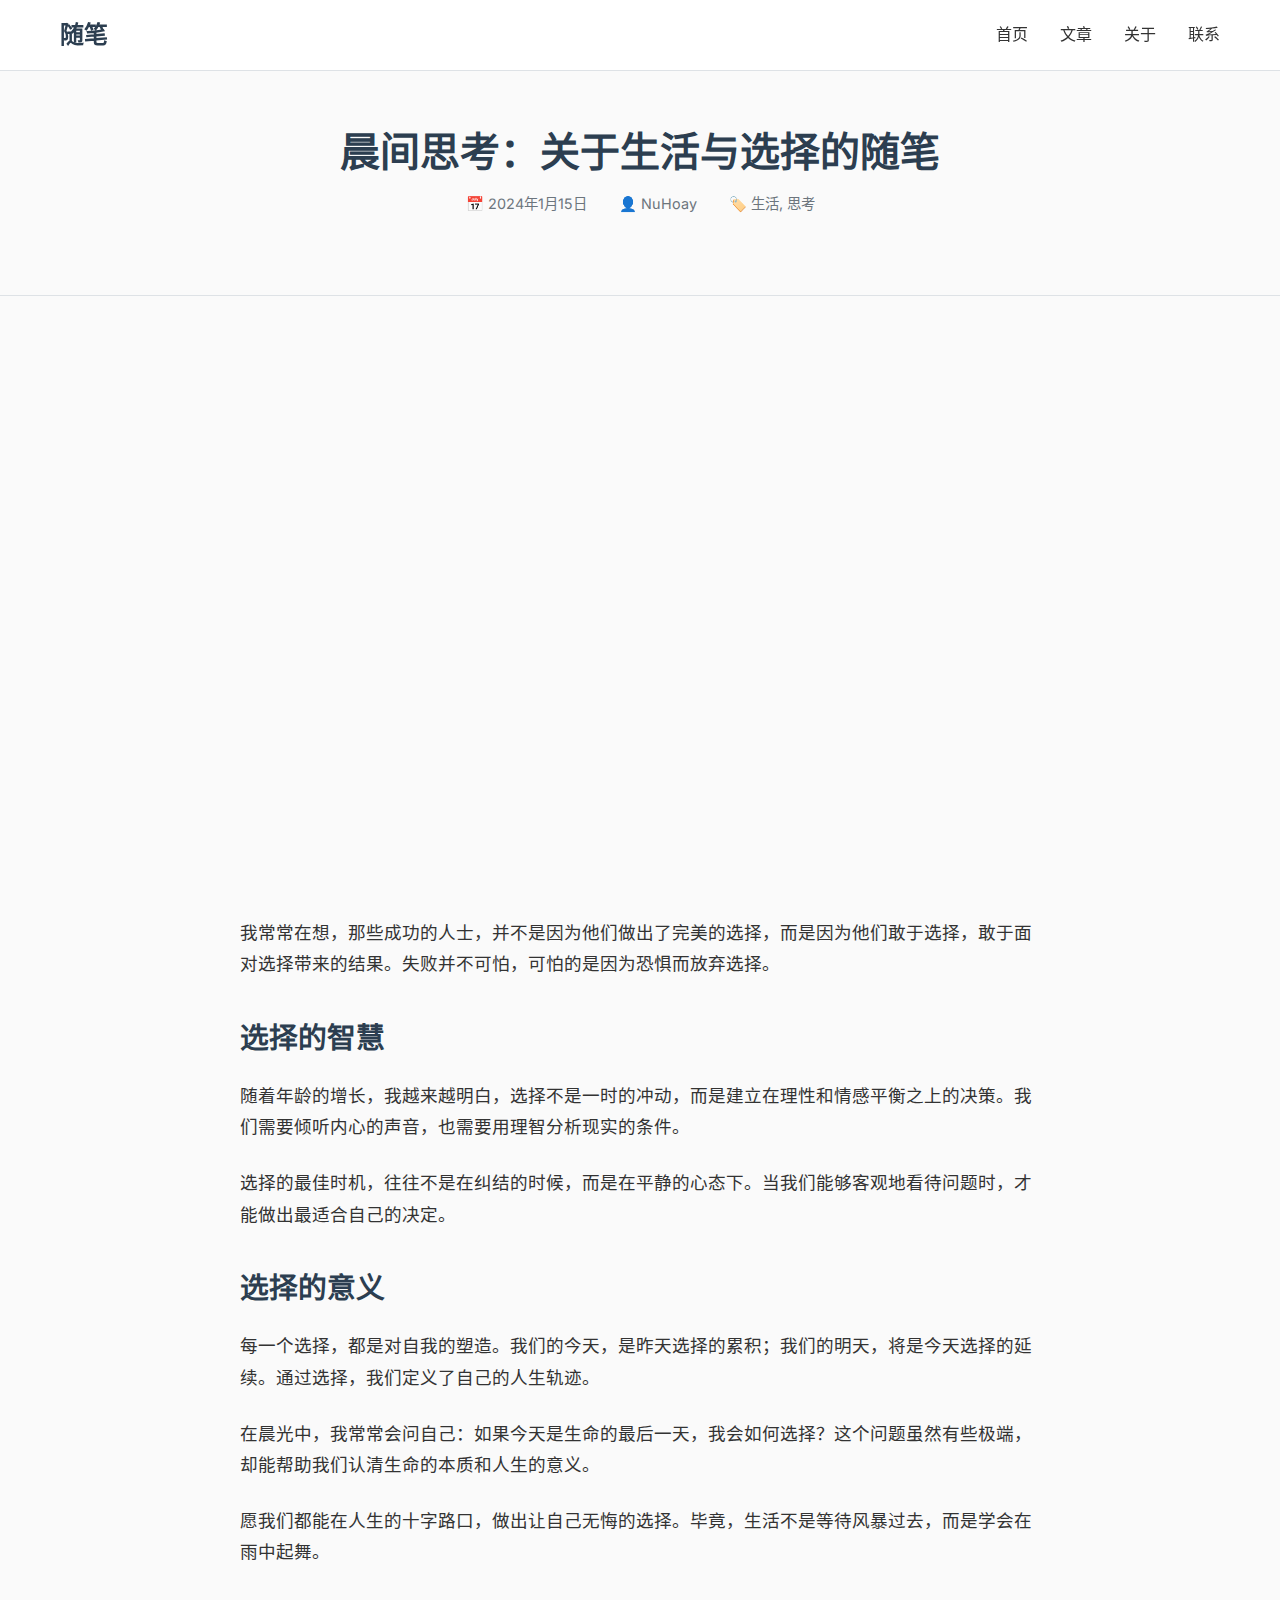
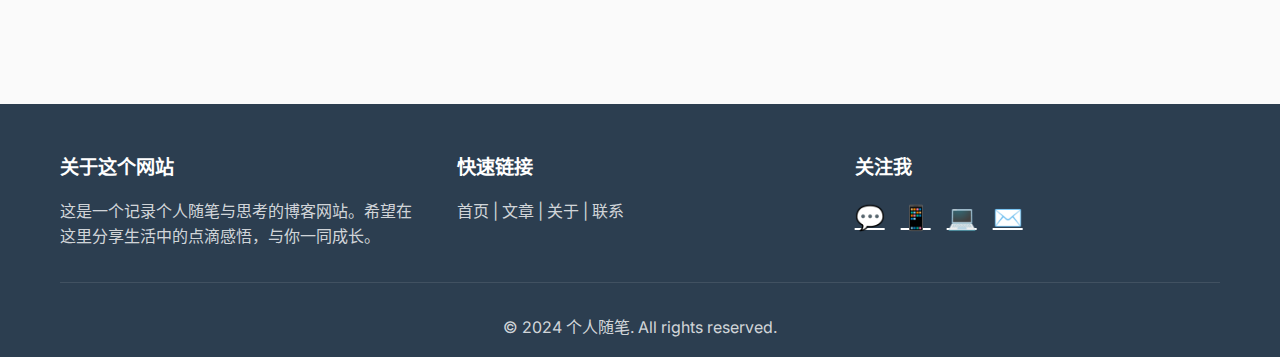
<file: posts/post1.html>
<!DOCTYPE html>
<html lang="zh-CN">
<head>
    <meta charset="UTF-8">
    <meta name="viewport" content="width=device-width, initial-scale=1.0">
    <meta name="description" content="晨间思考：关于生活与选择的随笔">
    <meta name="keywords" content="生活, 思考, 选择, 人生">
    <meta name="author" content="NuHoay">
    <title>晨间思考：关于生活与选择的随笔 - 个人随笔</title>
    <link rel="preconnect" href="https://fonts.googleapis.com">
    <link rel="preconnect" href="https://fonts.gstatic.com" crossorigin>
    <link href="https://fonts.googleapis.com/css2?family=Inter:wght@400;500;600;700&display=swap" rel="stylesheet">
    <link rel="stylesheet" href="../assets/css/style.css">
    <link rel="icon" href="data:image/svg+xml,<svg xmlns='http://www.w3.org/2000/svg' viewBox='0 0 100 100'><text y='.9em' font-size='90'>📝</text></svg>">
</head>
<body>
    <!-- 导航栏 -->
    <nav class="navbar">
        <div class="nav-container">
            <a href="../index.html" class="logo">随笔</a>
            <ul class="nav-menu">
                <li><a href="../index.html">首页</a></li>
                <li><a href="index.html">文章</a></li>
                <li><a href="../pages/about.html">关于</a></li>
                <li><a href="../pages/contact.html">联系</a></li>
            </ul>
            <div class="hamburger">
                <span></span>
                <span></span>
                <span></span>
            </div>
        </div>
    </nav>

    <!-- 主要内容 -->
    <main class="main-content">
        <!-- 文章头部 -->
        <section class="article-header">
            <div class="container">
                <div class="article-title">晨间思考：关于生活与选择的随笔</div>
                <div class="article-meta">
                    <span>📅 2024年1月15日</span>
                    <span>👤 NuHoay</span>
                    <span>🏷️ 生活, 思考</span>
                </div>
            </div>
        </section>

        <!-- 文章内容 -->
        <section class="container">
            <article class="article-content">
                <p>清晨的第一缕阳光洒进房间，总会让我陷入沉思。生活中的每一个选择，都像是一场精心策划的冒险，每一个决定都可能改变人生的轨迹。</p>

                <h2>选择的本质</h2>

                <p>选择，从来都不是一件容易的事。它不仅仅是简单的决定，更是关于未来的投资。每一个选择背后，都隐藏着无数的可能性和不确定性。</p>

                <blockquote>
                    "人生不是等待风暴过去，而是学会在雨中起舞。"
                </blockquote>

                <p>当我们面对选择时，往往会陷入纠结的泥潭。我们会反复权衡利弊，会征求他人的意见，会在夜深人静时辗转反侧。但最终，我们还是要靠自己的内心做出决定。</p>

                <h2>选择的勇气</h2>

                <p>选择需要勇气。勇气不仅仅是面对未知的恐惧，更是要相信自己的判断。即使这个选择可能会带来失败，但至少我们尝试过了。</p>

                <p>我常常在想，那些成功的人士，并不是因为他们做出了完美的选择，而是因为他们敢于选择，敢于面对选择带来的结果。失败并不可怕，可怕的是因为恐惧而放弃选择。</p>

                <h2>选择的智慧</h2>

                <p>随着年龄的增长，我越来越明白，选择不是一时的冲动，而是建立在理性和情感平衡之上的决策。我们需要倾听内心的声音，也需要用理智分析现实的条件。</p>

                <p>选择的最佳时机，往往不是在纠结的时候，而是在平静的心态下。当我们能够客观地看待问题时，才能做出最适合自己的决定。</p>

                <h2>选择的意义</h2>

                <p>每一个选择，都是对自我的塑造。我们的今天，是昨天选择的累积；我们的明天，将是今天选择的延续。通过选择，我们定义了自己的人生轨迹。</p>

                <p>在晨光中，我常常会问自己：如果今天是生命的最后一天，我会如何选择？这个问题虽然有些极端，却能帮助我们认清生命的本质和人生的意义。</p>

                <p>愿我们都能在人生的十字路口，做出让自己无悔的选择。毕竟，生活不是等待风暴过去，而是学会在雨中起舞。</p>
            </article>
        </section>
    </main>

    <!-- 返回顶部按钮 -->
    <div class="back-to-top">↑</div>

    <!-- 页脚 -->
    <footer class="footer">
        <div class="container">
            <div class="footer-content">
                <div class="footer-section">
                    <h3>关于这个网站</h3>
                    <p>这是一个记录个人随笔与思考的博客网站。希望在这里分享生活中的点滴感悟，与你一同成长。</p>
                </div>
                <div class="footer-section">
                    <h3>快速链接</h3>
                    <p>
                        <a href="../index.html" style="color: rgba(255,255,255,0.8); text-decoration: none;">首页</a> |
                        <a href="index.html" style="color: rgba(255,255,255,0.8); text-decoration: none;">文章</a> |
                        <a href="../pages/about.html" style="color: rgba(255,255,255,0.8); text-decoration: none;">关于</a> |
                        <a href="../pages/contact.html" style="color: rgba(255,255,255,0.8); text-decoration: none;">联系</a>
                    </p>
                </div>
                <div class="footer-section">
                    <h3>关注我</h3>
                    <div class="social-links">
                        <a href="#" title="微信">💬</a>
                        <a href="#" title="微博">📱</a>
                        <a href="#" title="GitHub">💻</a>
                        <a href="#" title="邮件">✉️</a>
                    </div>
                </div>
            </div>
            <div class="footer-bottom">
                <p>&copy; 2024 个人随笔. All rights reserved.</p>
            </div>
        </div>
    </footer>

    <script src="../assets/js/main.js"></script>
</body>
</html>
</file>
<file: assets/css/style.css>
/* 简约现代风格 - 移动优先响应式设计 */

/* CSS Reset & Base Styles */
* {
  margin: 0;
  padding: 0;
  box-sizing: border-box;
}

html {
  scroll-behavior: smooth;
}

body {
  font-family: 'Inter', -apple-system, BlinkMacSystemFont, 'Segoe UI', Roboto, sans-serif;
  line-height: 1.6;
  color: #333;
  background-color: #fafafa;
  font-size: 16px;
}

/* 颜色变量 */
:root {
  --primary-color: #2c3e50;
  --secondary-color: #3498db;
  --accent-color: #e74c3c;
  --text-color: #333;
  --light-gray: #f8f9fa;
  --medium-gray: #6c757d;
  --border-color: #dee2e6;
  --shadow: 0 2px 10px rgba(0, 0, 0, 0.1);
  --transition: all 0.3s ease;
}

/* 移动优先布局 */
.container {
  max-width: 1200px;
  margin: 0 auto;
  padding: 0 20px;
}

/* 导航栏 */
.navbar {
  position: fixed;
  top: 0;
  width: 100%;
  background-color: rgba(255, 255, 255, 0.95);
  backdrop-filter: blur(10px);
  border-bottom: 1px solid var(--border-color);
  z-index: 1000;
  transition: var(--transition);
}

.navbar.scrolled {
  box-shadow: var(--shadow);
}

.nav-container {
  display: flex;
  justify-content: space-between;
  align-items: center;
  padding: 1rem 0;
  max-width: 1200px;
  margin: 0 auto;
  padding-left: 20px;
  padding-right: 20px;
}

.logo {
  font-size: 1.5rem;
  font-weight: 700;
  color: var(--primary-color);
  text-decoration: none;
}

.nav-menu {
  display: flex;
  list-style: none;
  gap: 2rem;
}

.nav-menu a {
  text-decoration: none;
  color: var(--text-color);
  font-weight: 500;
  transition: var(--transition);
  position: relative;
}

.nav-menu a:hover {
  color: var(--secondary-color);
}

.nav-menu a::after {
  content: '';
  position: absolute;
  width: 0;
  height: 2px;
  bottom: -5px;
  left: 0;
  background-color: var(--secondary-color);
  transition: var(--transition);
}

.nav-menu a:hover::after {
  width: 100%;
}

/* 汉堡菜单 */
.hamburger {
  display: none;
  flex-direction: column;
  cursor: pointer;
  gap: 4px;
}

.hamburger span {
  width: 25px;
  height: 3px;
  background-color: var(--primary-color);
  transition: var(--transition);
}

/* 主要内容区域 */
.main-content {
  margin-top: 80px;
  min-height: calc(100vh - 160px);
}

/* 首页hero区域 */
.hero {
  text-align: center;
  padding: 4rem 0;
  background: linear-gradient(135deg, var(--light-gray) 0%, #fff 100%);
}

.hero-content h1 {
  font-size: 3rem;
  font-weight: 700;
  color: var(--primary-color);
  margin-bottom: 1rem;
  line-height: 1.2;
}

.hero-content p {
  font-size: 1.2rem;
  color: var(--medium-gray);
  max-width: 600px;
  margin: 0 auto 2rem;
  line-height: 1.8;
}

/* 搜索栏 */
.search-container {
  max-width: 500px;
  margin: 0 auto;
  position: relative;
}

.search-input {
  width: 100%;
  padding: 1rem 3rem 1rem 1.5rem;
  border: 2px solid var(--border-color);
  border-radius: 50px;
  font-size: 1rem;
  transition: var(--transition);
  background-color: #fff;
}

.search-input:focus {
  outline: none;
  border-color: var(--secondary-color);
  box-shadow: 0 0 0 3px rgba(52, 152, 219, 0.1);
}

.search-btn {
  position: absolute;
  right: 10px;
  top: 50%;
  transform: translateY(-50%);
  background: none;
  border: none;
  color: var(--medium-gray);
  cursor: pointer;
  font-size: 1.2rem;
  transition: var(--transition);
}

.search-btn:hover {
  color: var(--secondary-color);
}

/* 文章网格 */
.posts-grid {
  display: grid;
  grid-template-columns: repeat(auto-fit, minmax(300px, 1fr));
  gap: 2rem;
  padding: 4rem 0;
}

.post-card {
  background-color: #fff;
  border-radius: 12px;
  overflow: hidden;
  box-shadow: var(--shadow);
  transition: var(--transition);
  border: 1px solid var(--border-color);
}

.post-card:hover {
  transform: translateY(-5px);
  box-shadow: 0 8px 25px rgba(0, 0, 0, 0.15);
}

.post-image {
  width: 100%;
  height: 200px;
  object-fit: cover;
}

.post-content {
  padding: 1.5rem;
}

.post-title {
  font-size: 1.25rem;
  font-weight: 600;
  color: var(--primary-color);
  margin-bottom: 0.5rem;
  line-height: 1.4;
  text-decoration: none;
  display: block;
  transition: var(--transition);
}

.post-title:hover {
  color: var(--secondary-color);
}

.post-excerpt {
  color: var(--medium-gray);
  font-size: 0.9rem;
  line-height: 1.6;
  margin-bottom: 1rem;
}

.post-meta {
  display: flex;
  justify-content: space-between;
  align-items: center;
  font-size: 0.85rem;
  color: var(--medium-gray);
}

.post-tags {
  display: flex;
  gap: 0.5rem;
  flex-wrap: wrap;
}

.tag {
  background-color: var(--light-gray);
  color: var(--secondary-color);
  padding: 0.25rem 0.75rem;
  border-radius: 20px;
  font-size: 0.75rem;
  text-decoration: none;
  transition: var(--transition);
}

.tag:hover {
  background-color: var(--secondary-color);
  color: #fff;
}

/* 文章页面样式 */
.article-header {
  text-align: center;
  padding: 3rem 0;
  border-bottom: 1px solid var(--border-color);
}

.article-title {
  font-size: 2.5rem;
  font-weight: 700;
  color: var(--primary-color);
  margin-bottom: 1rem;
  line-height: 1.2;
}

.article-meta {
  display: flex;
  justify-content: center;
  gap: 2rem;
  color: var(--medium-gray);
  font-size: 0.9rem;
  margin-bottom: 2rem;
}

.article-content {
  max-width: 800px;
  margin: 0 auto;
  padding: 3rem 0;
  font-size: 1.1rem;
  line-height: 1.8;
}

.article-content h2 {
  font-size: 1.8rem;
  font-weight: 600;
  color: var(--primary-color);
  margin: 2rem 0 1rem;
}

.article-content h3 {
  font-size: 1.5rem;
  font-weight: 600;
  color: var(--primary-color);
  margin: 1.5rem 0 1rem;
}

.article-content p {
  margin-bottom: 1.5rem;
}

.article-content blockquote {
  border-left: 4px solid var(--secondary-color);
  padding-left: 1.5rem;
  margin: 2rem 0;
  font-style: italic;
  color: var(--medium-gray);
}

.article-content img {
  max-width: 100%;
  height: auto;
  border-radius: 8px;
  margin: 2rem 0;
}

/* 页脚 */
.footer {
  background-color: var(--primary-color);
  color: #fff;
  padding: 3rem 0 1rem;
  margin-top: 4rem;
}

.footer-content {
  display: grid;
  grid-template-columns: repeat(auto-fit, minmax(250px, 1fr));
  gap: 2rem;
  margin-bottom: 2rem;
}

.footer-section h3 {
  color: #fff;
  margin-bottom: 1rem;
  font-size: 1.2rem;
}

.footer-section p {
  color: rgba(255, 255, 255, 0.8);
  line-height: 1.6;
}

.social-links {
  display: flex;
  gap: 1rem;
}

.social-links a {
  color: #fff;
  font-size: 1.5rem;
  transition: var(--transition);
}

.social-links a:hover {
  color: var(--secondary-color);
}

.footer-bottom {
  text-align: center;
  padding-top: 2rem;
  border-top: 1px solid rgba(255, 255, 255, 0.1);
  color: rgba(255, 255, 255, 0.8);
}

/* 返回顶部按钮 */
.back-to-top {
  position: fixed;
  bottom: 2rem;
  right: 2rem;
  background-color: var(--secondary-color);
  color: #fff;
  width: 50px;
  height: 50px;
  border-radius: 50%;
  display: flex;
  align-items: center;
  justify-content: center;
  cursor: pointer;
  transition: var(--transition);
  opacity: 0;
  visibility: hidden;
  z-index: 1000;
}

.back-to-top.show {
  opacity: 1;
  visibility: visible;
}

.back-to-top:hover {
  background-color: var(--primary-color);
  transform: translateY(-2px);
}

/* 响应式设计 */
@media (max-width: 768px) {
  .nav-menu {
    position: fixed;
    top: 100%;
    left: 0;
    width: 100%;
    height: 0;
    background-color: #fff;
    flex-direction: column;
    align-items: center;
    overflow: hidden;
    transition: var(--transition);
    box-shadow: var(--shadow);
  }

  .nav-menu.active {
    height: auto;
    padding: 2rem 0;
  }

  .hamburger {
    display: flex;
  }

  .hero-content h1 {
    font-size: 2.2rem;
  }

  .hero-content p {
    font-size: 1rem;
  }

  .article-title {
    font-size: 2rem;
  }

  .posts-grid {
    grid-template-columns: 1fr;
    gap: 1.5rem;
  }

  .footer-content {
    grid-template-columns: 1fr;
  }
}

@media (max-width: 480px) {
  .container {
    padding: 0 15px;
  }

  .hero-content h1 {
    font-size: 1.8rem;
  }

  .article-meta {
    flex-direction: column;
    gap: 0.5rem;
  }

  .back-to-top {
    bottom: 1rem;
    right: 1rem;
    width: 45px;
    height: 45px;
  }
}

/* 动画效果 */
.fade-in {
  opacity: 0;
  transform: translateY(20px);
  animation: fadeInUp 0.6s ease forwards;
}

@keyframes fadeInUp {
  to {
    opacity: 1;
    transform: translateY(0);
  }
}

/* 加载动画 */
.loading {
  display: inline-block;
  width: 20px;
  height: 20px;
  border: 3px solid var(--border-color);
  border-radius: 50%;
  border-top-color: var(--secondary-color);
  animation: spin 1s ease-in-out infinite;
}

/* 打印样式 */
@media print {
  .navbar,
  .footer,
  .back-to-top,
  .search-container {
    display: none;
  }

  body {
    background-color: #fff;
  }

  .article-content {
    font-size: 12pt;
    line-height: 1.5;
  }
}

@keyframes spin {
  to {
    transform: rotate(360deg);
  }
}

/* 打印样式 */
@media print {
  .navbar,
  .footer,
  .back-to-top,
  .search-container {
    display: none;
  }

  body {
    background-color: #fff;
  }

  .article-content {
    font-size: 12pt;
    line-height: 1.5;
  }
}
</file>
